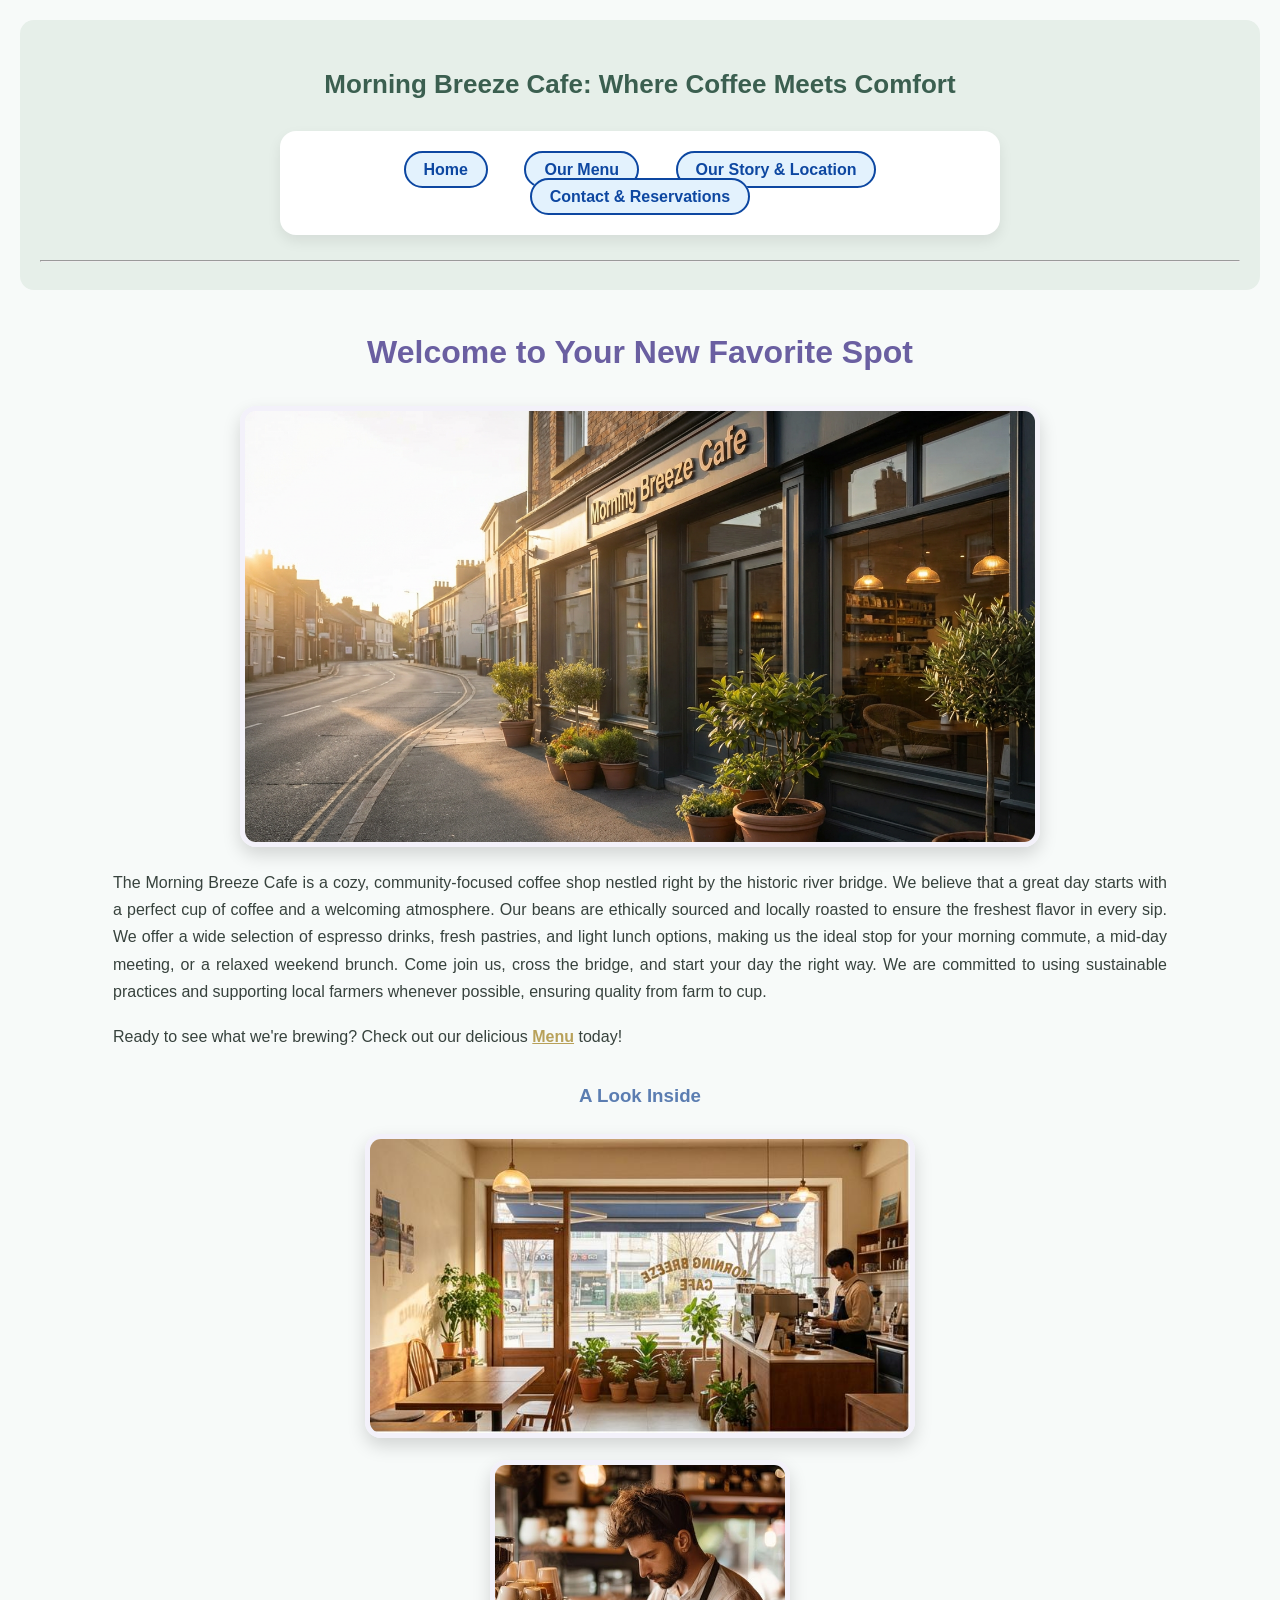
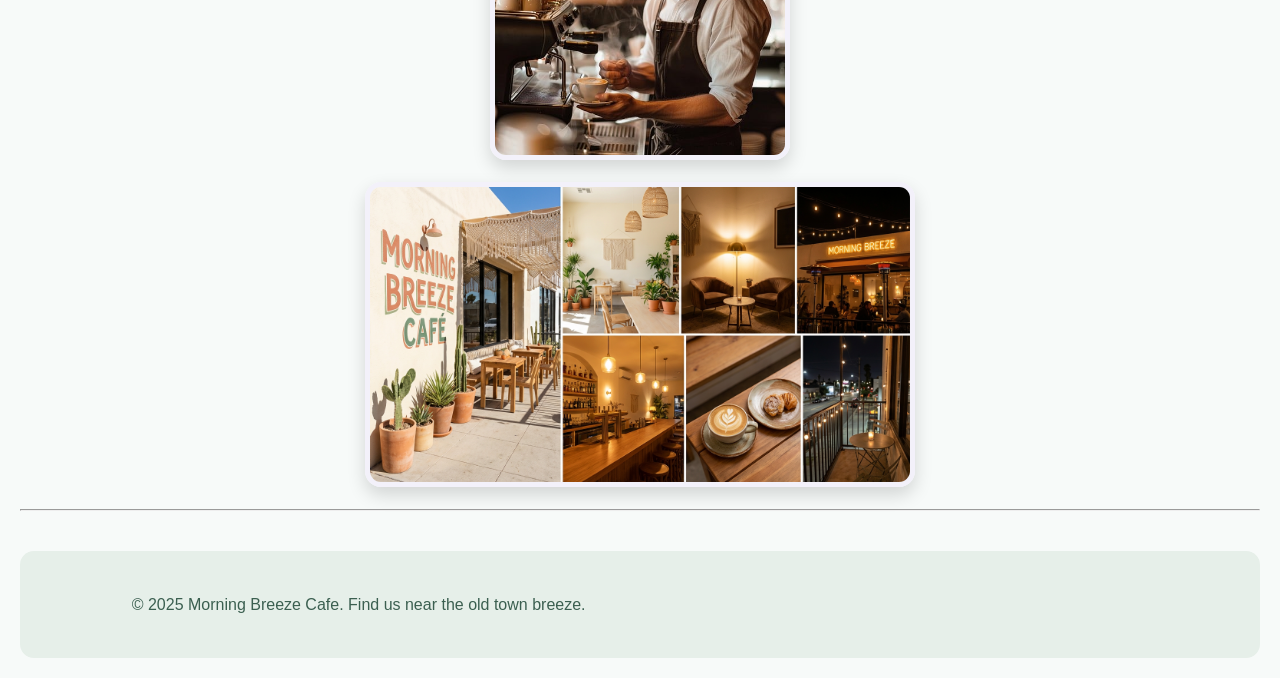
<file: index.html>
<!DOCTYPE html>
<html lang="en">
<head>
    <meta charset="UTF-8">
    <title>Morning Breeze Cafe - Your Daily Brew</title>
    <link rel="stylesheet" href="style.css">

</head>
<body>

    <nav>
        <h1>Morning Breeze Cafe: Where Coffee Meets Comfort</h1>
        <ul>
            <li><a href="index.html">Home</a></li>
            <li><a href="menu.html">Our Menu</a></li>
            <li><a href="about.html">Our Story & Location</a></li>
            <li><a href="contact.html">Contact & Reservations</a></li>
        </ul>
        <hr>
    </nav>

    <h2>Welcome to Your New Favorite Spot</h2>
    <img src="our cafe.jpg" alt="our cafe" width="800">

    <p>
        The Morning Breeze Cafe is a cozy, community-focused coffee shop nestled right by the historic river bridge. We believe that a great day starts with a perfect cup of coffee and a welcoming atmosphere. Our beans are ethically sourced and locally roasted to ensure the freshest flavor in every sip. We offer a wide selection of espresso drinks, fresh pastries, and light lunch options, making us the ideal stop for your morning commute, a mid-day meeting, or a relaxed weekend brunch. Come join us, cross the bridge, and start your day the right way. We are committed to using sustainable practices and supporting local farmers whenever possible, ensuring quality from farm to cup.
    </p>

    <p>
        Ready to see what we're brewing? Check out our delicious <a href="menu.html">Menu</a> today!
    </p>

    <h3>A Look Inside</h3>
    <img src="inside (2).jpg" alt="Interior view of Morning Breeze Cafe" width="550">
    <img src="barista making coffe.jpg" alt="A barista making coffee at the espresso machine" width="300">
    <img src="cafet area.jpg" alt="Interior view of the cafe with cozy chairs and tables" width="550">
    
    <hr>
    
    <footer>
        <p>&copy; 2025 Morning Breeze Cafe. Find us near the old town breeze.</p>
    </footer>

</body>
</html>
</file>
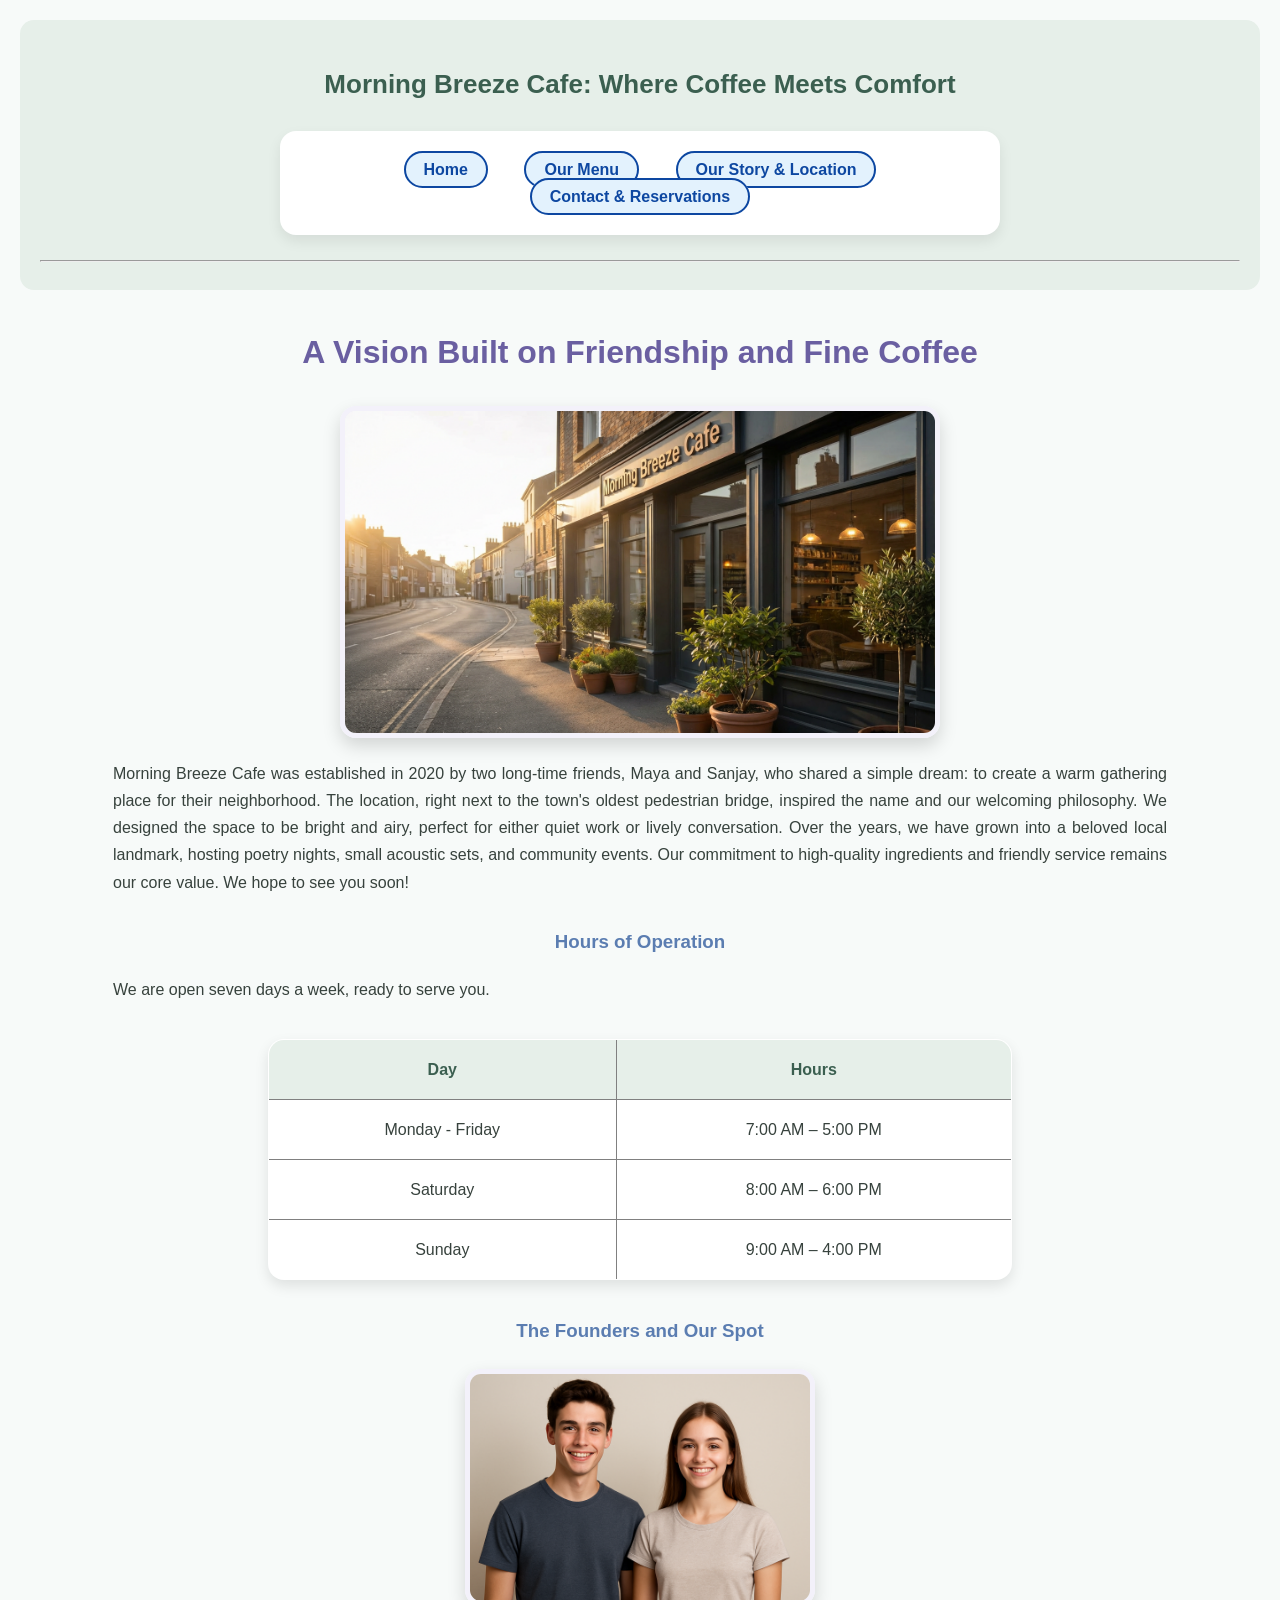
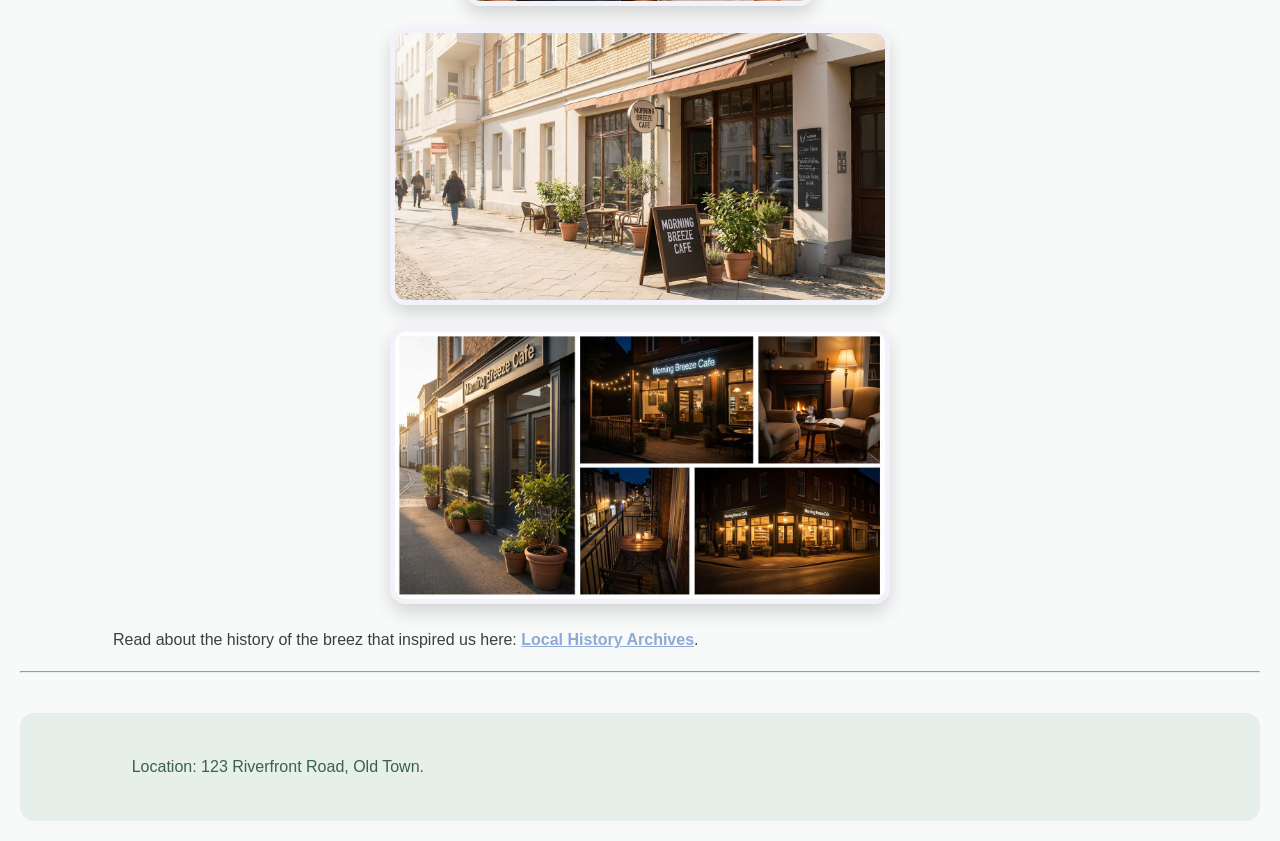
<file: about.html>
<!DOCTYPE html>
<html lang="en">
<head>
    <meta charset="UTF-8">
    <title>Our Story & Location - Morning Breeze Cafe</title>
    <link rel="stylesheet" href="style.css">
</head>
<body>

    <nav>
        <h1>Morning Breeze Cafe: Where Coffee Meets Comfort</h1>
        <ul>
            <li><a href="index.html">Home</a></li>
            <li><a href="menu.html">Our Menu</a></li>
            <li><a href="about.html">Our Story & Location</a></li>
            <li><a href="contact.html">Contact & Reservations</a></li>
        </ul>
        <hr>
    </nav>

    <h2>A Vision Built on Friendship and Fine Coffee</h2>
    <img src="our cafe.jpg" alt="outlook of our cafe" width="600">

    <p>
        Morning Breeze Cafe was established in 2020 by two long-time friends, Maya and Sanjay, who shared a simple dream: to create a warm gathering place for their neighborhood. The location, right next to the town's oldest pedestrian bridge, inspired the name and our welcoming philosophy. We designed the space to be bright and airy, perfect for either quiet work or lively conversation. Over the years, we have grown into a beloved local landmark, hosting poetry nights, small acoustic sets, and community events. Our commitment to high-quality ingredients and friendly service remains our core value. We hope to see you soon!
    </p>
    
    <h3>Hours of Operation</h3>
    <p>We are open seven days a week, ready to serve you.</p>

    <table border="1">
        <tr><th>Day</th><th>Hours</th></tr>
        <tr><td>Monday - Friday</td><td>7:00 AM – 5:00 PM</td></tr>
        <tr><td>Saturday</td><td>8:00 AM – 6:00 PM</td></tr>
        <tr><td>Sunday</td><td>9:00 AM – 4:00 PM</td></tr>
    </table>

    <h3>The Founders and Our Spot</h3>
    <img src="founders.png" alt="Photo of the two cafe founders, Maya and Sanjay" width="350">
    <img src="outside.jpg" alt="View of the historic breeze near the cafe" width="500">
    <img src="lit at night.jpg" alt="Exterior photo of the cafe lit up at night" width="500">

    <p>Read about the history of the breez that inspired us here: <a href="http://www.localhistoryarchives.org" target="_blank">Local History Archives</a>.</p>
    
    <hr>
    
    <footer>
        <p>Location: 123 Riverfront Road, Old Town.</p>
    </footer>

</body>
</html>
</file>
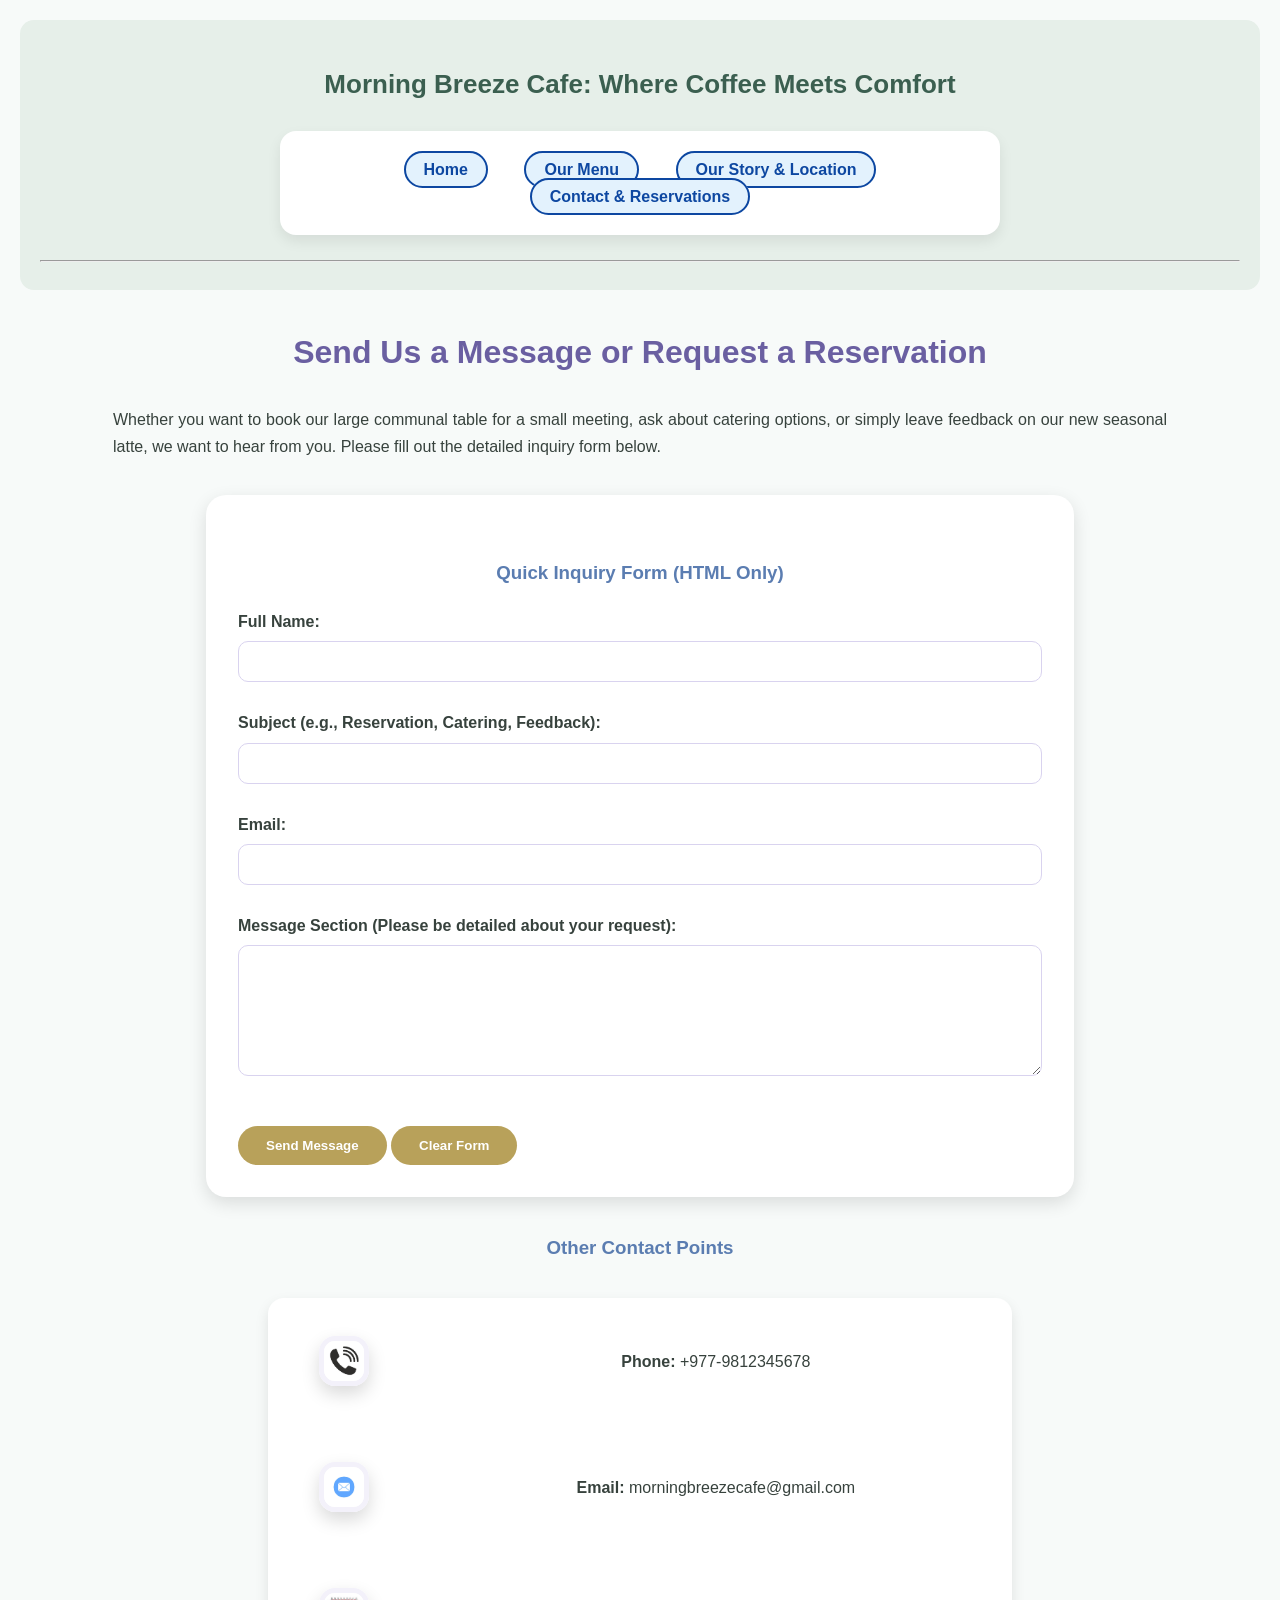
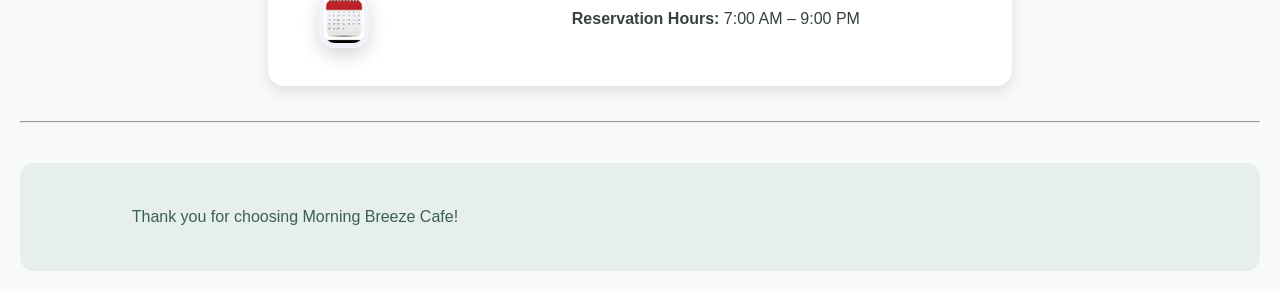
<file: contact.html>
<!DOCTYPE html>
<html lang="en">
<head>
    <meta charset="UTF-8">
    <title>Contact & Reservations - Morning Breeze Cafe</title>
    <link rel="stylesheet" href="style.css">

</head>
<body>

    <nav>
        <h1>Morning Breeze Cafe: Where Coffee Meets Comfort</h1>
        <ul>
            <li><a href="index.html">Home</a></li>
            <li><a href="menu.html">Our Menu</a></li>
            <li><a href="about.html">Our Story & Location</a></li>
            <li><a href="contact.html">Contact & Reservations</a></li>
        </ul>
        <hr>
    </nav>

    <h2>Send Us a Message or Request a Reservation</h2>
    <p>
        Whether you want to book our large communal table for a small meeting, ask about catering options, 
        or simply leave feedback on our new seasonal latte, we want to hear from you.  
        Please fill out the detailed inquiry form below.  
       
    </p>
    

    <form action="submit_enquiry.php" method="POST"> 
        <h3>Quick Inquiry Form (HTML Only)</h3>
        
        <label for="full-name">Full Name:</label><br>
        <input type="text" id="full-name" name="full_name" required><br><br>
        
        <label for="subject">Subject (e.g., Reservation, Catering, Feedback):</label><br>
        <input type="text" id="subject" name="subject" required><br><br>
        
        <label for="email">Email:</label><br>
        <input type="email" id="email" name="email" required><br><br>     
        
        <label for="message">Message Section (Please be detailed about your request):</label><br>
        <textarea id="message" name="message" rows="7" cols="60" required></textarea><br><br>
        
        <input type="submit" value="Send Message">
        <input type="reset" value="Clear Form">
    </form>

    <h3>Other Contact Points</h3>

<table>
    <tr>
        <td><img src="phone icon.png" alt="Phone Icon" width="50"></td>
        <td><b>Phone:</b> +977-9812345678</td>
    </tr>

    <tr>
        <td><img src="email.icon.png" alt="Email Icon" width="50"></td>
        <td><b>Email:</b> morningbreezecafe@gmail.com</td>
    </tr>

    <tr>
        <td><img src="calendar.jpg" alt="Calendar Icon" width="50"></td>
        <td><b>Reservation Hours:</b> 7:00 AM – 9:00 PM</td>
    </tr>
</table>

    <hr>
    
    <footer>
        <p>Thank you for choosing Morning Breeze Cafe!</p>
    </footer>

</body>
</html>
</file>
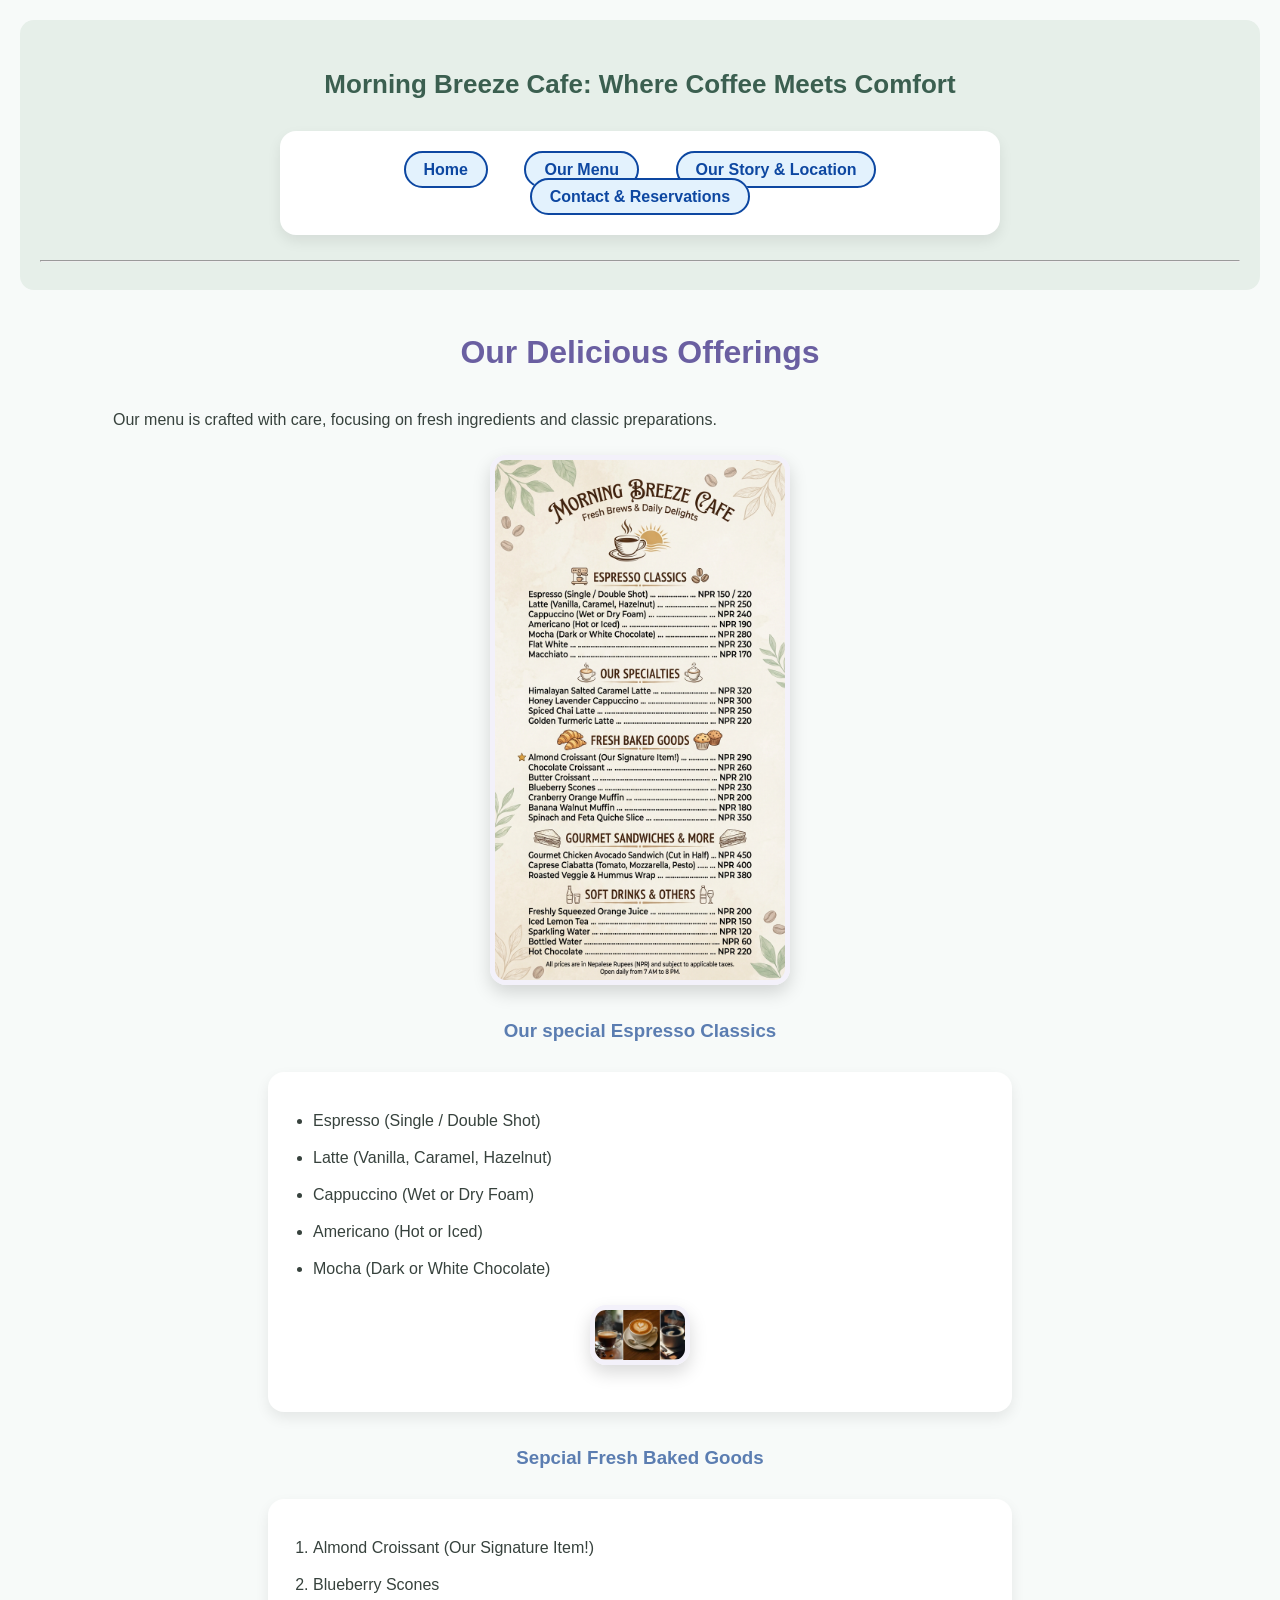
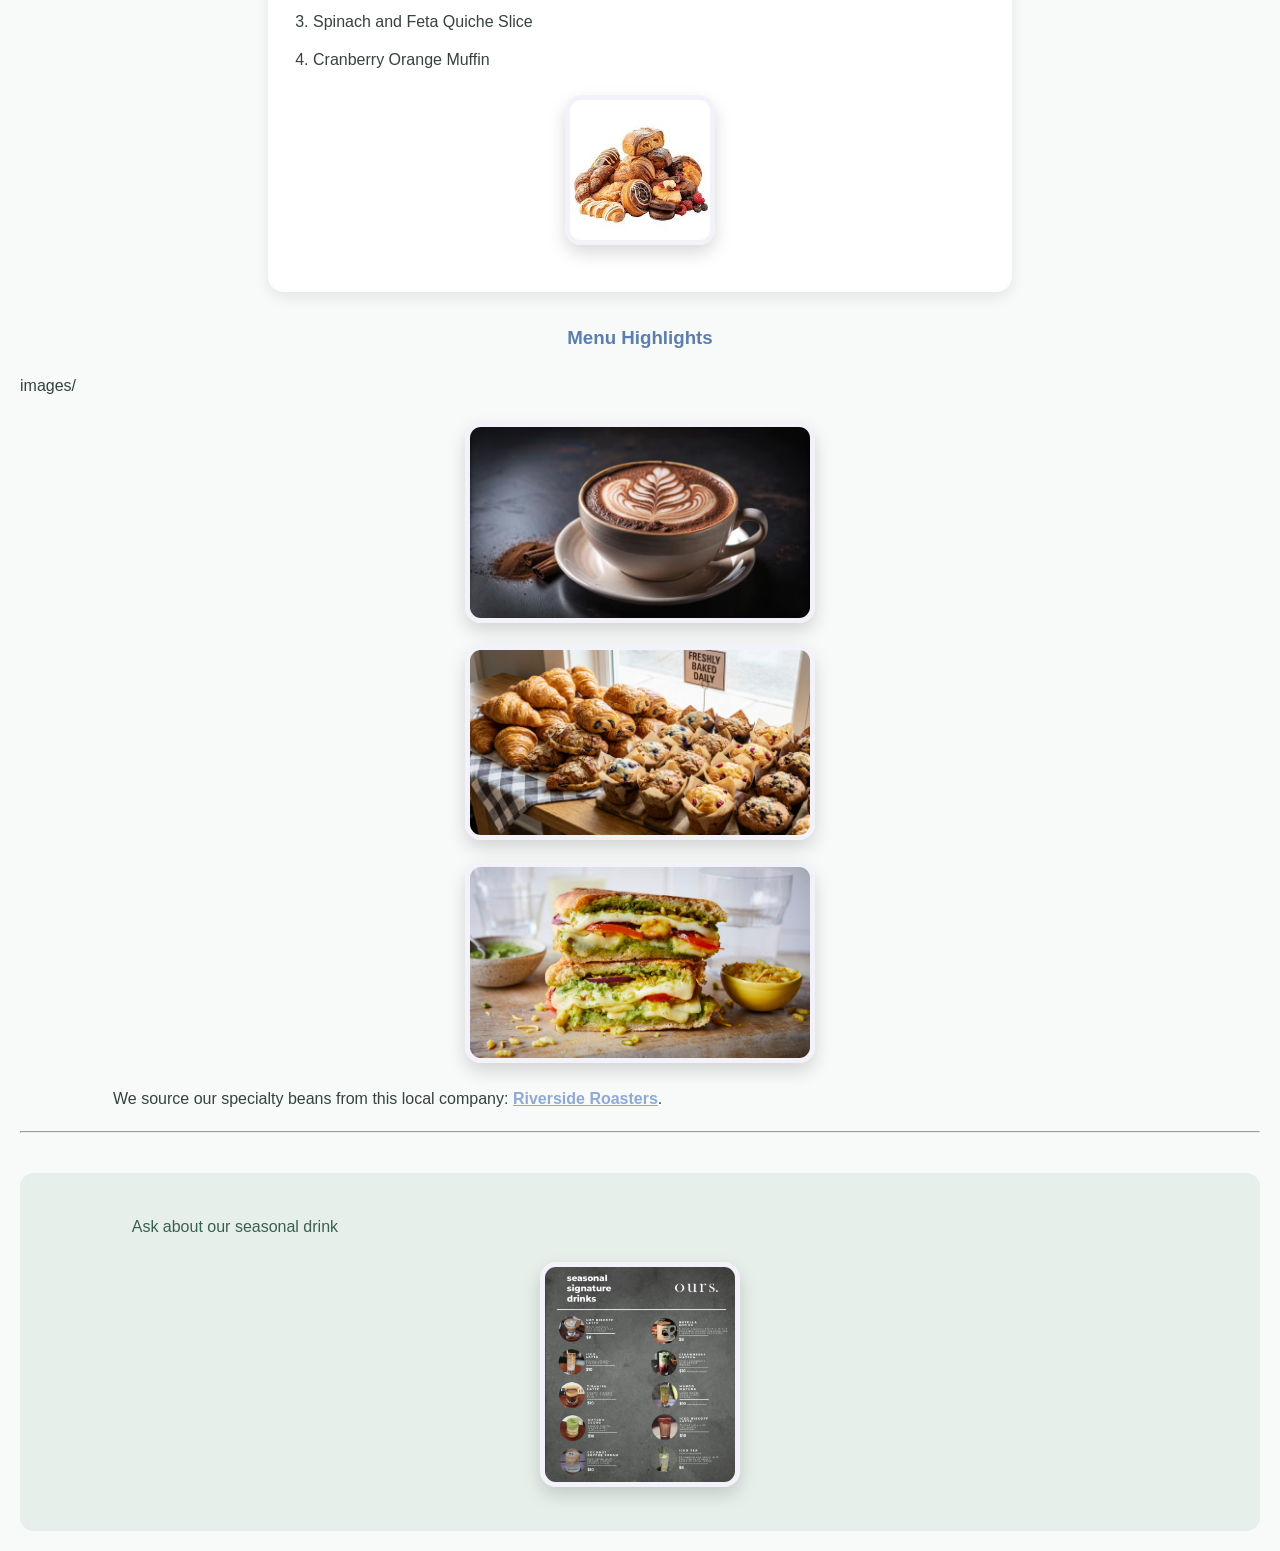
<file: menu.html>
<!DOCTYPE html>
<html lang="en">
<head>
    <meta charset="UTF-8">
    <title>Our Menu - Morning Breeze Cafe</title>
    <link rel="stylesheet" href="style.css">

</head>
<body>

    <nav>
        <h1>Morning Breeze Cafe: Where Coffee Meets Comfort</h1>
        <ul>
            <li><a href="index.html">Home</a></li>
            <li><a href="menu.html">Our Menu</a></li>
            <li><a href="about.html">Our Story & Location</a></li>
            <li><a href="contact.html">Contact & Reservations</a></li>
        </ul>
        <hr>
    </nav>

    <h2>Our Delicious Offerings</h2>
     <p>
        Our menu is crafted with care, focusing on fresh ingredients and classic preparations. 
    </p>
   <img src="ours menu.jpg" alt="Morning Breeze Café offers classic coffees, signature lattes,  
   fresh baked treats, tasty sandwiches, and refreshing drinks." width="300">
    
    
    <h3> Our special Espresso Classics</h3>
    <ul>
        <li>Espresso (Single / Double Shot)</li>
        <li>Latte (Vanilla, Caramel, Hazelnut)</li>
        <li>Cappuccino (Wet or Dry Foam)</li>
        <li>Americano (Hot or Iced)</li>
        <li>Mocha (Dark or White Chocolate)</li>
        <img src="our sepacalist.webp" alt="our sepcalist in cafe" width="100">
    </ul>

    <h3> Sepcial Fresh Baked Goods </h3>
    <ol>
        <li>Almond Croissant (Our Signature Item!)</li>
        <li>Blueberry Scones</li>
        <li>Spinach and Feta Quiche Slice</li>
        <li>Cranberry Orange Muffin</li>
        <img src="baked items.jpg" alt="our fresh baked goods" width="150">
    </ol>

    <h3>Menu Highlights</h3>images/
    <img src="latte.avif" alt="Close-up of a latte with perfect foam art" width="350">
    <img src="cro and muff.jpg" alt="A display of fresh croissants and muffins" width="350">
    <img src="sandwichh.jpg" alt="A gourmet sandwich cut in half" width="350">

    <p>We source our specialty beans from this local company: <a href="http://www.riversideroasters.com" target="_blank">Riverside Roasters</a>.</p>
    
    <hr>
    
    <footer>
        <p>Ask about our seasonal drink </p>
        <img src="drinks.png" alt="our seasonal drinks" width="200">
    </footer>

</body>
</html>
</file>
<file: style.css>
*{
    box-sizing: border-box;
}

body {
    font-family: Arial, Verdana, sans-serif;
    margin: 0;
    padding: 20px;
    background-color: #f7faf9;
    color: #37423d;
    line-height: 1.7;
}

nav {
    background-color: #e6efe9;
    padding: 20px;
    text-align: center;
    border-radius: 14px;
}

nav h1 {
    color: #3b5f50;
    font-size: 26px;
    margin-bottom: 12px;
}

nav ul {
   nav ul {
    list-style: none;
    padding: 12px 35px;
    margin: 0 auto;              
    display: inline-block;      
    background-color:blue;  
    border-radius: 30px;
}

}

nav ul li {
    display: inline-block;
    margin: 0 16px;
}

nav ul li a {
    text-decoration: none;
    color: #0d47a1;                
    font-weight: bold;
    padding: 8px 18px;
    border-radius: 25px;
    background-color: #e3f2fd;      
    border: 2px solid #0d47a1;      
}


nav ul li a:hover {
    background-color: #0d47a1;
    color: #ffffff;
}



nav ul li a.active {
    background-color: #3b5f50;
    color: #ffffff;
}

h2 {
    text-align: center;
    color: #6a5fa1;
    margin-top: 35px;
    font-size: 32px;
}

h3 {
    color: #5b7db1;
    margin-top: 30px;
    text-align: center;
}

p {
    width: 85%;
    margin: 18px auto;
    font-size: 16px;
    text-align: justify;
}


img {
    max-width: 100%;
    height: auto;
    display: block;
    margin: 22px auto;
    border-radius: 16px;
    border: 5px solid #f3f1fa;
    box-shadow: 0 8px 18px rgba(0,0,0,0.15);
}


ul, ol {
    width: 60%;
    margin: 25px auto;
    background-color: #ffffff;
    padding: 25px 45px;
    border-radius: 16px;
    box-shadow: 0 6px 14px rgba(0,0,0,0.08);
}

ul li, ol li {
    margin: 10px 0;
    font-size: 16px;
}


a {
    color: #b8a15a;
    font-weight: bold;
}

a:hover {
    color: #3b5f50;
}

a[target="_blank"] {
    color: #8fa9d6;
}

input[type="submit"],
input[type="reset"] {
    background-color: #b8a15a;
    color: #ffffff;
    border: none;
    padding: 12px 28px;
    margin-top: 14px;
    cursor: pointer;
    border-radius: 30px;
    font-weight: bold;
}

input[type="submit"]:hover,
input[type="reset"]:hover {
    background-color: #a38c44;
}

form {
    background-color: #ffffff;
    padding: 32px;
    width: 70%;
    margin: 35px auto;
    border-radius: 20px;
    box-shadow: 0 6px 18px rgba(0,0,0,0.12);
}

label {
    font-weight: bold;
}

input[type="text"],
input[type="email"],
textarea {
    width: 100%;
    padding: 12px;
    margin-top: 6px;
    border: 1px solid #d9d3ef;
    border-radius: 10px;
}

input:focus,
textarea:focus {
    border-color: #6a5fa1;
    outline: none;
}

table {
    width: 60%;
    margin: 35px auto;
    border-collapse: collapse;
    background-color: #ffffff;
    border-radius: 16px;
    overflow: hidden;
    box-shadow: 0 6px 14px rgba(0,0,0,0.1);
}

th, td {
    padding: 16px;
    text-align: center;
}

th {
    background-color: #e6efe9;
    color: #3b5f50;
}

footer {
    background-color: #e6efe9;
    color: #3b5f50;
    text-align: center;
    padding: 22px;
    margin-top: 40px;
    border-radius: 14px;
}
</file>
